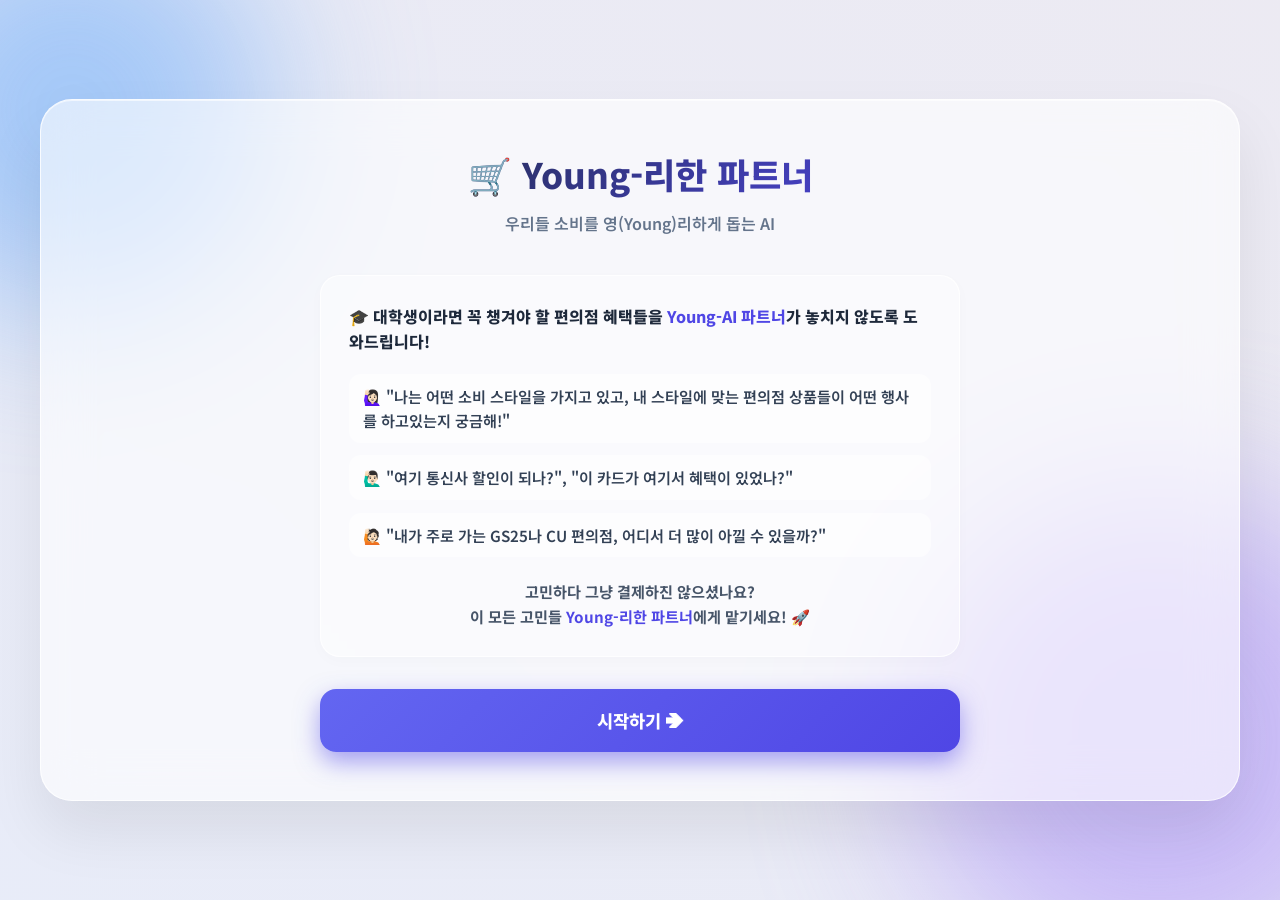
<file: index.html>
<!DOCTYPE html>
<html lang="ko">
<head>
    <meta charset="UTF-8">
    <meta name="viewport" content="width=device-width, initial-scale=1.0">
    <title>Young-AI 파트너</title>
    <link href="https://fonts.googleapis.com/css2?family=Outfit:wght@300;400;600;800&family=Noto+Sans+KR:wght@300;400;700;800&display=swap" rel="stylesheet">
    <style>
        /* survey.html과 같은 테마 */
        :root {
            --primary: #4f46e5;
            --primary-glow: rgba(79, 70, 229, 0.5);
            --bg-glass: rgba(255, 255, 255, 0.6);
            --border-glass: rgba(255, 255, 255, 0.8);
            --text-dark: #1e293b;
            --text-muted: #64748b;
        }

        body {
            font-family: 'Noto Sans KR', 'Outfit', sans-serif;
            margin: 0;
            min-height: 100vh;
            display: flex;
            justify-content: center;
            align-items: center;
            background: linear-gradient(45deg, #e3eeff 0%, #f3e7e9 99%, #f3e7e9 100%);
            background-size: 400% 400%;
            animation: gradientBG 15s ease infinite;
            padding: 40px 20px;
            box-sizing: border-box;
            color: var(--text-dark);
        }

        @keyframes gradientBG {
            0% { background-position: 0% 50%; }
            50% { background-position: 100% 50%; }
            100% { background-position: 0% 50%; }
        }

        .blob {
            position: fixed;
            filter: blur(80px);
            z-index: -1;
            opacity: 0.5;
        }
        .blob-1 { top: -10%; left: -10%; width: 400px; height: 400px; background: #60a5fa; border-radius: 50%; }
        .blob-2 { bottom: -10%; right: -10%; width: 500px; height: 500px; background: #a78bfa; border-radius: 50%; }

        .glass-container {
            width: 100%;
            max-width: 1200px;
            min-height: 60vh;
            background: var(--bg-glass);
            backdrop-filter: blur(24px);
            -webkit-backdrop-filter: blur(24px);
            border: 1px solid var(--border-glass);
            box-shadow: 0 30px 60px rgba(0, 0, 0, 0.08), inset 0 1px 0 rgba(255,255,255,0.6);
            border-radius: 32px;
            padding: 3rem 2.5rem;
            box-sizing: border-box;
            display: flex;
            flex-direction: column;
            justify-content: center;
            align-items: center;
            text-align: center;
            animation: slideUp 0.8s cubic-bezier(0.16, 1, 0.3, 1);
        }
        .glass-container > * {
            width: 100%;
            max-width: 640px;
        }

        @keyframes slideUp {
            from { opacity: 0; transform: translateY(40px); }
            to { opacity: 1; transform: translateY(0); }
        }

        h1 {
            margin: 0 0 0.75rem 0;
            font-size: 2.2rem;
            font-weight: 800;
            background: linear-gradient(135deg, #1e293b, #4f46e5);
            -webkit-background-clip: text;
            background-clip: text;
            -webkit-text-fill-color: transparent;
        }
        h1 .emoji { -webkit-text-fill-color: initial; }

        .subtitle {
            margin: 0 0 2.5rem 0;
            font-weight: 600;
            color: var(--text-muted);
        }

        .accent { color: var(--primary); }

        .intro-box {
            text-align: left;
            background: rgba(255, 255, 255, 0.4);
            border: 1px solid rgba(255, 255, 255, 0.8);
            border-radius: 20px;
            padding: 1.75rem;
            margin-bottom: 2rem;
            box-shadow: 0 4px 15px rgba(0,0,0,0.02);
            box-sizing: border-box;
            transition: transform 0.3s ease, background 0.3s ease;
        }
        .intro-box:hover {
            transform: translateY(-2px);
            background: rgba(255, 255, 255, 0.7);
        }
        .intro-box p { margin: 0 0 0.8rem 0; line-height: 1.6; font-size: 0.95rem; }
        .intro-box .lead { font-weight: 800; font-size: 1rem; margin-bottom: 1.2rem; }
        .intro-box .quote {
            background: rgba(255,255,255,0.5);
            border-radius: 12px;
            padding: 10px 14px;
            font-weight: 600;
            color: #334155;
        }
        .intro-box .closing {
            margin: 1.4rem 0 0 0;
            text-align: center;
            font-weight: 700;
            color: #475569;
        }

        .submit-btn {
            width: 100%;
            padding: 1.2rem;
            border: none;
            border-radius: 16px;
            background: linear-gradient(135deg, #6366f1, #4f46e5);
            color: white;
            font-size: 1.1rem;
            font-weight: 800;
            font-family: inherit;
            cursor: pointer;
            box-shadow: 0 10px 25px var(--primary-glow);
            transition: all 0.3s cubic-bezier(0.4, 0, 0.2, 1);
            position: relative;
            overflow: hidden;
        }
        .submit-btn::before {
            content: '';
            position: absolute;
            top: 0; left: -100%; width: 50%; height: 100%;
            background: linear-gradient(to right, transparent, rgba(255,255,255,0.3), transparent);
            transform: skewX(-20deg);
            transition: all 0.6s ease;
        }
        .submit-btn:hover {
            transform: translateY(-2px);
            box-shadow: 0 15px 35px var(--primary-glow);
        }
        .submit-btn:hover::before { left: 150%; }

        @media (max-width: 600px) {
            .glass-container { padding: 2rem 1.25rem; border-radius: 24px; }
            h1 { font-size: 1.7rem; }
        }
    </style>
</head>
<body>
    <div class="blob blob-1"></div>
    <div class="blob blob-2"></div>

    <div class="glass-container">
        <h1><span class="emoji">🛒</span> Young-리한 파트너</h1>
        <p class="subtitle">우리들 소비를 영(Young)리하게 돕는 AI</p>

        <div class="intro-box">
            <p class="lead">🎓 대학생이라면 꼭 챙겨야 할 편의점 혜택들을 <span class="accent">Young-AI 파트너</span>가 놓치지 않도록 도와드립니다!</p>
            <p class="quote">🙋🏻‍♀️ "나는 어떤 소비 스타일을 가지고 있고, 내 스타일에 맞는 편의점 상품들이 어떤 행사를 하고있는지 궁금해!"</p>
            <p class="quote">🙋🏻‍♂️ "여기 통신사 할인이 되나?", "이 카드가 여기서 혜택이 있었나?"</p>
            <p class="quote">🙋🏻 "내가 주로 가는 GS25나 CU 편의점, 어디서 더 많이 아낄 수 있을까?"</p>
            <p class="closing">고민하다 그냥 결제하진 않으셨나요?<br>이 모든 고민들 <span class="accent">Young-리한 파트너</span>에게 맡기세요! 🚀</p>
        </div>

        <div>
            <button class="submit-btn" onclick="location.href='signup.html'">시작하기 ➔</button>
        </div>
    </div>
    <script src="js/auth.js?v=2"></script>
</body>
</html>
</file>
